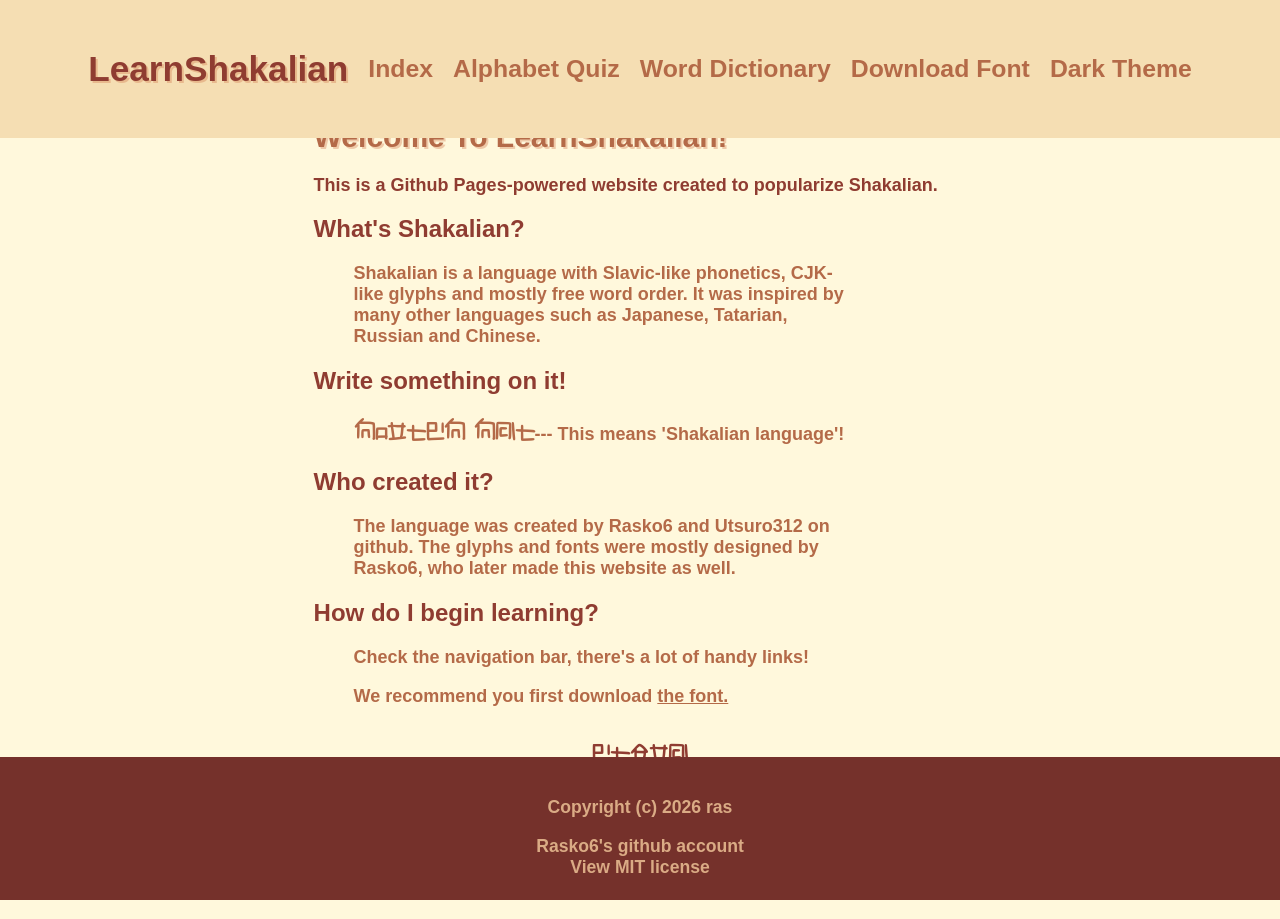
<file: index.html>
<!DOCTYPE html>
<html>
    <head>
        <meta name="viewport" content="width=device-width, initial-scale=1">
        <link id="themee" rel="stylesheet" href="stylesheet.css">
    </head>
    <body>
        <nav><h1 onclick="window.location.href= 'index.html'">LearnShakalian</h1><a href="index.html">Index</a><a href="quiz.html">Alphabet Quiz</a><a href="dictionary.html">Word Dictionary</a><a href="font.html">Download Font</a><a id="themeChange" onclick="sdfsdf()">Dark Theme</a></nav>
        <div class="main-wrap">
            <h1>Welcome To LearnShakalian!</h1>
            <p>This is a Github Pages-powered website created to popularize Shakalian.</p>
            <h2>What's Shakalian?</h2>
            <li><p>Shakalian is a language with Slavic-like phonetics, CJK-like glyphs and mostly free word order. It was inspired by many other languages such as Japanese, Tatarian, Russian and Chinese.</p></li>
            <h2>Write something on it!</h2>
            <li><div style="display:table;"><p style="font-family: 'SHAKAL2'; font-size: 30px; font-weight: 600; display:table-cell;">y'KARy yOA</p><p style="display:table-cell;">--- This means 'Shakalian language'!</p></div></li>
            <h2>Who created it?</h2>
            <li><p>The language was created by Rasko6 and Utsuro312 on github. The glyphs and fonts were mostly designed by Rasko6, who later made this website as well.</p></li>
            <h2>How do I begin learning?</h2>
            <li><p>Check the navigation bar, there's a lot of handy links!</p></li>
            <li><p>We recommend you first download <a href="font.html">the font.</a></p></li>
            <center><p style="font-family: 'SHAKAL2'; font-size: 30px; font-weight: 600;" class="FadeIn wow">RASKO</p></center>
        </div>
        <footer>
            <div class="thing">
                <p>Copyright (c) 2026 ras</p>
                <a href="https://github.com/rasko6">Rasko6's github account</a>
                <br>
                <a href="https://github.com/rasko6/LearnShakalian?tab=MIT-1-ov-file#">View MIT license</a>
            </div>
        </footer>
        <script src="script.js"></script>
    </body>
</html>
</file>
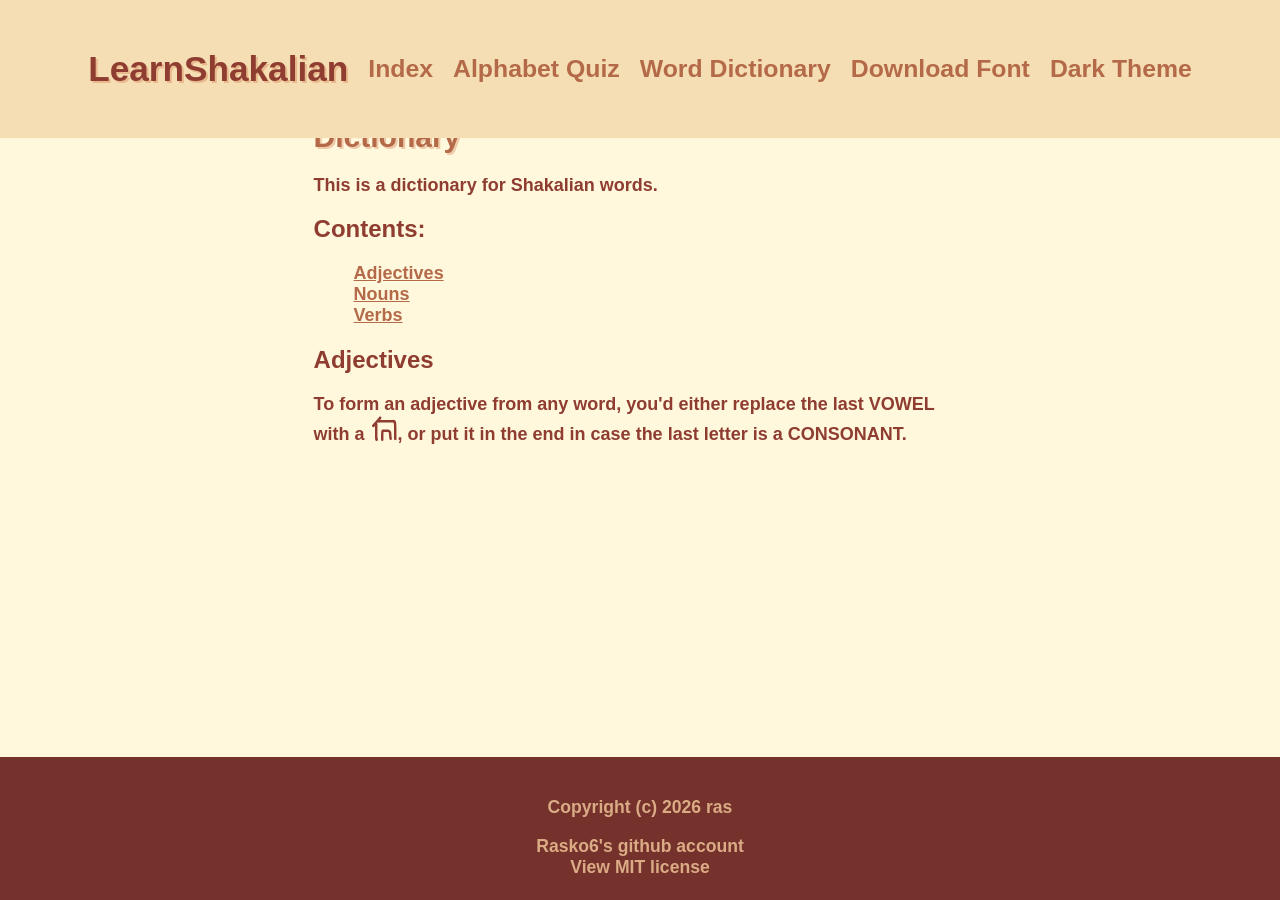
<file: dictionary.html>
<!DOCTYPE html>
<html>
    <head>
        <meta name="viewport" content="width=device-width, initial-scale=1">
        <link rel="stylesheet" href="stylesheet.css">
    </head>
    <body>
        <nav><h1 onclick="window.location.href= 'index.html'">LearnShakalian</h1><a href="index.html">Index</a><a href="quiz.html">Alphabet Quiz</a><a href="dictionary.html">Word Dictionary</a><a href="font.html">Download Font</a><a id="themeChange" onclick="sdfsdf()">Dark Theme</a></nav>
        <div class="main-wrap">
            <h1>Dictionary</h1>
            <p>This is a dictionary for Shakalian words.</p>
            <h2>Contents:</h2>
            <li><a href="#adj">Adjectives</a></li>
            <li><a href="#noun">Nouns</a></li>
            <li><a href="#verb">Verbs</a></li>
            <h2>Adjectives</h2>
            <p>To form an adjective from any word, you'd either replace the last VOWEL with a <span style="font-family: 'SHAKAL-FINAL'; font-size: 30px; font-weight: 200;">y</span>, or put it in the end in case the last letter is a CONSONANT. </p>
        </div>
        <footer>
            <div class="thing">
                <p>Copyright (c) 2026 ras</p>
                <a href="https://github.com/rasko6">Rasko6's github account</a>
                <br>
                <a href="https://github.com/rasko6/LearnShakalian?tab=MIT-1-ov-file#">View MIT license</a>
            </div>
        </footer>
        <script src="script.js"></script>
    </body>
</html>
</file>
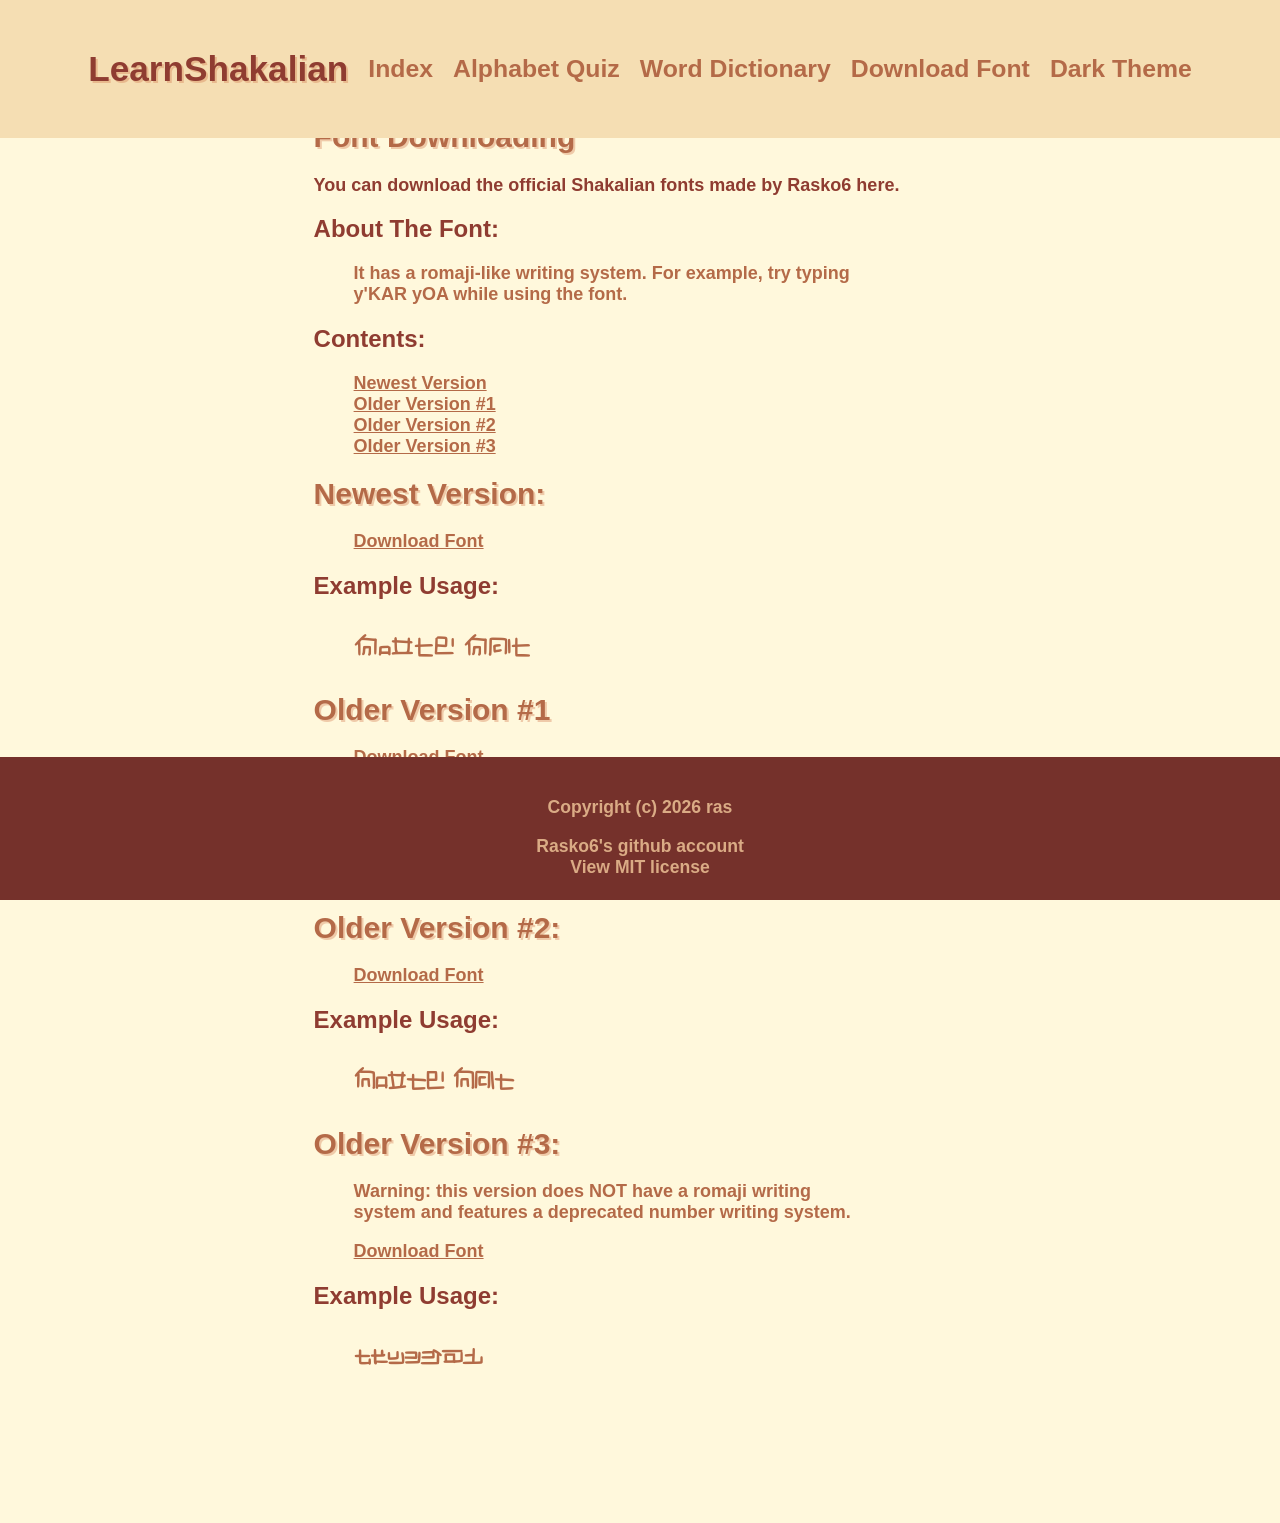
<file: font.html>
<!DOCTYPE html>
<html>
    <head>
        <meta name="viewport" content="width=device-width, initial-scale=1">
        <link rel="stylesheet" href="stylesheet.css">
    </head>
    <body>
        <nav><h1 onclick="window.location.href= 'index.html'">LearnShakalian</h1><a href="index.html">Index</a><a href="quiz.html">Alphabet Quiz</a><a href="dictionary.html">Word Dictionary</a><a href="font.html">Download Font</a><a id="themeChange" onclick="sdfsdf()">Dark Theme</a></nav>
        <div class="main-wrap">
            <h1>Font Downloading</h1>
            <p>You can download the official Shakalian fonts made by Rasko6 here.</p>
            <h2>About The Font:</h2>
            <li><p>It has a romaji-like writing system. For example, try typing y'KAR yOA while using the font.</p></li>
            <h2>Contents:</h2>
            <li><a href="#0">Newest Version</a></li>
            <li><a href="#1">Older Version #1</a></li>
            <li><a href="#2">Older Version #2</a></li>
            <li><a href="#3">Older Version #3</a></li>
            <h1 id="0">Newest Version:</h2>
            <li><a href="https://drive.google.com/uc?export=download&id=19h27v5hE6RVzE2C25SyYRemLz2gB0ib5" title="Direct Download">Download Font</a></li>
            <h2>Example Usage:</h2>
            <li><p style="font-family: 'SHAKAL-FINALEST'; font-size: 30px; font-weight: 200;">y'KAR yOA</p></li>
            <h1 id="1">Older Version #1</h2>
            <li><a href="https://drive.google.com/uc?export=download&id=14vrozvRDpr1VXh9_RqvHdj7TCKhcBVUA" title="Direct Download">Download Font</a></li>
            <h2>Example Usage:</h2>
            <li><p style="font-family: 'SHAKAL-FINAL'; font-size: 30px; font-weight: 200;">y'KAR yOA</p></li>
            <h1 id="2">Older Version #2:</h2>
            <li><a href="https://drive.google.com/uc?export=download&id=1gPvMWKGw0Lms6RX0alWw8rGJ5YKWZ-H_" title="Direct Download">Download Font</a></li>
            <h2>Example Usage:</h2>
            <li><p style="font-family: 'SHAKAL2'; font-size: 30px; font-weight: 800;">y'KAR yOA</p></li>
            <h1 id="3">Older Version #3:</h2>
            <li><p>Warning: this version does NOT have a romaji writing system and features a deprecated number writing system.</p></li>
            <li><a href="https://drive.google.com/uc?export=download&id=16YJ5C0_e7SB6bU_oJzvD3xDpWcyXgawT" title="Direct Download">Download Font</a></li>
            <h2>Example Usage:</h2>
            <li><p style="font-family: 'SHAKAL'; font-size: 30px; font-weight: 800;">ABCDEFG</p></li>
            </div>
        </div>
        <footer>
            <div class="thing">
                <p>Copyright (c) 2026 ras</p>
                <a href="https://github.com/rasko6">Rasko6's github account</a>
                <br>
                <a href="https://github.com/rasko6/LearnShakalian?tab=MIT-1-ov-file#">View MIT license</a>
            </div>
        </footer>
        <script src="script.js"></script>
    </body>
</html>
</file>
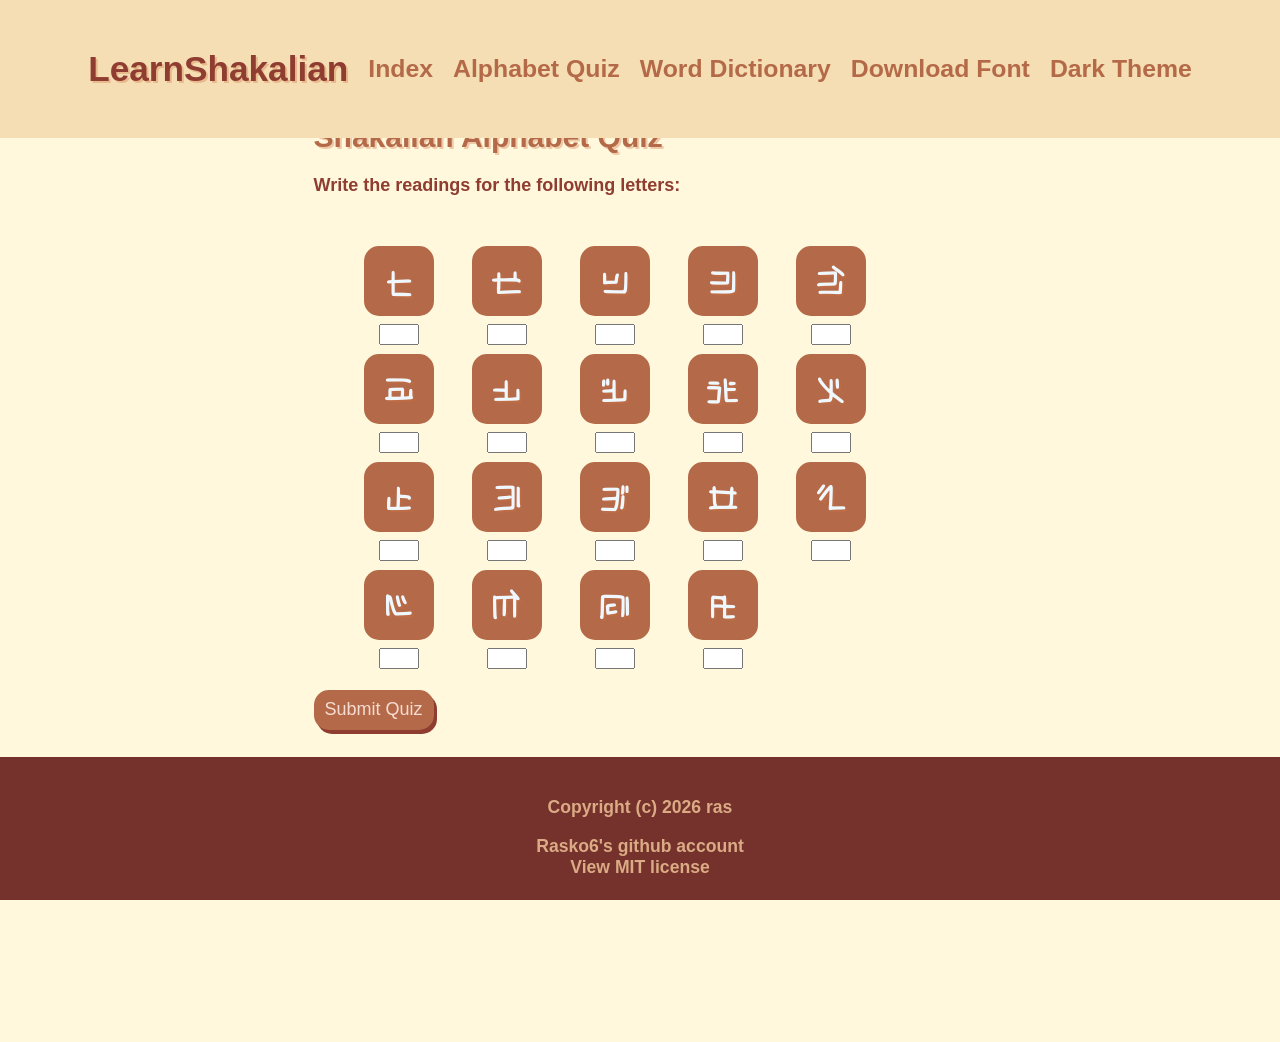
<file: quiz.html>
<!DOCTYPE html>
<html>
    <head>
        <meta name="viewport" content="width=device-width, initial-scale=1">
        <link rel="stylesheet" href="stylesheet.css">
    </head>
    <body>
        <nav><h1 onclick="window.location.href= 'index.html'">LearnShakalian</h1><a href="index.html">Index</a><a href="quiz.html">Alphabet Quiz</a><a href="dictionary.html">Word Dictionary</a><a href="font.html">Download Font</a><a id="themeChange" onclick="sdfsdf()">Dark Theme</a></nav>
        <div class="main-wrap">
            <h1>Shakalian Alphabet Quiz</h1>
            <p>Write the readings for the following letters:</p>
            <div id="quiz">
                <div class="card" id="card-A"><h1>A</h1><input type="text" id="input-A"></div>
                <div class="card" id="card-B"><h1>B</h1><input type="text" id="input-B"></div>
                <div class="card" id="card-V"><h1>V</h1><input type="text" id="input-V"></div>
                <div class="card" id="card-G"><h1>G</h1><input type="text" id="input-G"></div>
                <div class="card" id="card-g"><h1>g</h1><input type="text" id="input-g"></div>
                <div class="card" id="card-D"><h1>D</h1><input type="text" id="input-D"></div>
                <div class="card" id="card-E"><h1>E</h1><input type="text" id="input-E"></div>
                <div class="card" id="card-o"><h1>o</h1><input type="text" id="input-o"></div>
                <div class="card" id="card-J"><h1>J</h1><input type="text" id="input-J"></div>
                <div class="card" id="card-j"><h1>j</h1><input type="text" id="input-j"></div>
                <div class="card" id="card-Z"><h1>Z</h1><input type="text" id="input-Z"></div>
                <div class="card" id="card-I"><h1>I</h1><input type="text" id="input-I"></div>
                <div class="card" id="card-i"><h1>i</h1><input type="text" id="input-i"></div>
                <div class="card" id="card-K"><h1>K</h1><input type="text" id="input-K"></div>
                <div class="card" id="card-L"><h1>L</h1><input type="text" id="input-L"></div>
                <div class="card" id="card-M"><h1>M</h1><input type="text" id="input-M"></div>
                <div class="card" id="card-N"><h1>N</h1><input type="text" id="input-N"></div>
                <div class="card" id="card-O"><h1>O</h1><input type="text" id="input-O"></div>
                <div class="card" id="card-P"><h1>P</h1><input type="text" id="input-P"></div>
            </div>
            <button onclick="submitt()">Submit Quiz</button>
            <pre id="resulter"></pre>
            <br>
            <br>
            <br>
            <br>
            <br>
            <br>
            <br>
            <br>
            <br>
            <br>
        </div>
        <footer>
            <div class="thing">
                <p>Copyright (c) 2026 ras</p>
                <a href="https://github.com/rasko6">Rasko6's github account</a>
                <br>
                <a href="https://github.com/rasko6/LearnShakalian?tab=MIT-1-ov-file#">View MIT license</a>
            </div>
        </footer>
        <script src="script.js"></script>
        <script>
        function submitt(){
            const valueA = document.getElementById('input-A').value;
            const valueB = document.getElementById('input-B').value;
            const valueV = document.getElementById('input-V').value;
            const valueG = document.getElementById('input-G').value;
            const valueg = document.getElementById('input-g').value;
            const valueD = document.getElementById('input-D').value;
            const valueE = document.getElementById('input-E').value;
            const valueo = document.getElementById('input-o').value;
            const valueJ = document.getElementById('input-J').value;
            const valuej = document.getElementById('input-j').value;
            const valueZ = document.getElementById('input-Z').value;
            const valueI = document.getElementById('input-I').value;
            const valuei = document.getElementById('input-i').value;
            const valueK = document.getElementById('input-K').value;
            const valueL = document.getElementById('input-L').value;
            const valueM = document.getElementById('input-M').value;
            const valueN = document.getElementById('input-N').value;
            const valueO = document.getElementById('input-O').value;
            const valueP = document.getElementById('input-P').value;

            const check = (inputVal, answer, cardId) => {
              document.getElementById(cardId).style.backgroundColor =
              inputVal.toLowerCase() === answer ? 'green' : 'red';
            };

            check(valueA, 'a', 'card-A');
            check(valueB, 'b', 'card-B');
            check(valueV, 'v', 'card-V');
            check(valueG, 'g', 'card-G');
            check(valueg, "g'", 'card-g');
            check(valueD, 'd', 'card-D');
            check(valueE, 'e', 'card-E');
            check(valueo, 'yo', 'card-o');
            check(valueJ, 'zh', 'card-J');
            check(valuej, 'j', 'card-j');
            check(valueZ, 'z', 'card-Z');
            check(valueI, 'i', 'card-I');
            check(valuei, 'iy', 'card-i');
            check(valueK, 'k', 'card-K');
            check(valueL, 'l', 'card-L');
            check(valueM, 'm', 'card-M');
            check(valueN, 'n', 'card-N');
            check(valueO, 'o', 'card-O');
            check(valueP, 'p', 'card-P');
        }
        </script>
    </body>
</html>
</file>
<file: stylesheet.css>
* {box-sizing: border-box;}

body{
  background-color: cornsilk;
  color: #8f3c31; 
  font-family: sans-serif;
  padding: 50px;
  margin: 0;
  padding-top: 6%;
  padding-bottom: 6rem;
}
h1{
  color: #b46a48;
  text-shadow: 2px 2px #d1724556;
}
body.dark-theme{
  background-color: #212224;
  color: #eff1f1; 
  font-family: sans-serif;
  padding: 50px;
  margin: 0;
  padding-top: 6%;
  padding-bottom: 6rem;
}
#quiz {
  display: flex;
  flex-wrap: wrap;
  justify-content: flex-start;
  gap: 38px;
  margin: 50px;
  max-width: 800px;
}
.card {
  flex: 0 0 70px;
  height: 70px;
  background-color: #b46a48;
  border-radius: 15px;
  transition: ease-out 250ms;
}
button{
  width: 120px;
  border: none;
  border-radius: 15px;
  height: 40px;
  color: #f6dcd2; 
  box-shadow: 3px 4px #8f3c31;
  font-size: large;
  font-family: sans-serif;
  transition: ease-out 250ms;
  background-color: #b46a48;
}
button:hover{
  width: 120px;
  border: none;
  border-radius: 15px;
  height: 40px;
  color: #f6dcd2; 
  transition: ease-out 250ms;
  transform: scale(1.1);
  box-shadow: 3px 4px #8f3c31;
  font-size: large;
  font-family: sans-serif;
  background-color: #af6644;
}
.card:hover{
  width: 70px;
  height: 70px;
  background-color: #a5573f;
  border-radius: 15px;
  transform: translateY(-3px);
  transition: ease-out 300ms;
}
.card input{
  position: relative;
  width: 40px;
  margin-left: 15px;
  height: 40;
  margin-top: 20px;
}
#drawing{
  width: 200px;
  height: 200px;
  border-radius: 5px;
  background-color: white;
}
.card h1{
  margin: auto;
  font-weight: 300;
  margin-top: 14px;
  text-align: center;
  user-select: none;
  color: aliceblue;
  font-family: "SHAKAL-FINALEST";
  font-size: 40px;
}
footer {
  position: fixed;
  inset: auto 0 0 0;
  z-index: 100;
  box-sizing: border-box;
  width: 100%;
  padding: 1.4rem;
  padding-bottom: calc(1.4rem + env(safe-area-inset-bottom));
  display: flex;
  flex-direction: column;
  align-items: center;
  gap: 0.5rem;
  text-align: center;
  color: #f6dcd2;
  background-color: rgb(117, 49, 43);
}
.thing {
  width: 240px;
  max-width: 100%;
  margin-inline: auto;
  text-align: center;
}
footer a{
  font-size: 1.10rem;
  display: inline-block;
  text-decoration: none;
  transition: ease-out 200ms;
  color: #daab85;
  font-weight: 700;
  transition: ease-out 200ms;
}
footer p{
  font-size: 1.10rem;
  display: inline-block;
  text-decoration: none;
  transition: ease-out 200ms;
  color: #daab85;
  transition: ease-out 200ms;
  font-weight: 700;
}
footer p:hover{
  font-size: 1.10rem;
  display: inline-block;
  text-decoration: none;
  transition: ease-out 200ms;
  color: wheat;
  font-weight: 700;
  transform: translateX(-4px);
  transition: ease-out 200ms;
}
footer a:hover{
  display: inline-block;
  font-size: 1.10rem;
  text-decoration: underline;
  cursor: pointer;
  color: wheat;
  font-weight: 700;
  transform: translateX(-4px);
  transition: ease-out 200ms;
}
nav h1:hover{
  transform: scale(1.03);
  transition: ease-out 200ms;
}
h1{
  transition: ease-out 200ms;
  font-size: 30px; 
  font-weight: 700;
}
.main-wrap {
  box-sizing: border-box;
  width: 700px;
  max-width: 100%;
  margin-inline: auto;  
  padding: 2%;
  height: max-content;
}
p{
  font-size: 18px; 
  font-weight: 600;
}
li{
  transition: ease-out 200ms; 
  list-style: none;
}  
li:hover{
  font-size: 18px; 
  font-weight: 600;
  transform: translateX(-4px);
  transition: ease-out 400ms; 
}
@font-face {
  font-family: "SHAKAL";
  src: url("SHAKAL.ttf");
}

@font-face {
  font-family: "SHAKAL2";
  src: url("SHAKAL2.ttf");
}

@font-face {
  font-family: "SHAKAL-FINALEST";
  src: url("shakalfinal.ttf");
}

@font-face {
  font-family: "SHAKAL-FINAL";
  src: url("shakalll.ttf");
}

.downloadlink:hover{
  text-decoration: underline;
  cursor: pointer;
}
nav {
  position: fixed;
  inset: 0 0 auto 0;     
  z-index: 100;
  display: flex;
  flex-wrap: wrap;
  align-items: center;
  justify-content: center;
  gap: 20px;
  box-sizing: border-box;
  padding: 20px;
  padding-top: calc(20px + env(safe-area-inset-top, 0px));
  background-color: wheat;
}
nav a{
  font-size: 1.55rem;
  text-decoration: none;
  color: #b46a48;
  font-weight: 700;
}
nav h1{
  font-size: 2.20rem;
  text-decoration: none;
  color: #8f3c31;
  font-weight: 700;
}
nav a:hover{
  font-size: 1.55rem;
  cursor: pointer;
  text-decoration: underline;
  color: #b46a48;
  transform: translateY(-2px);
  font-weight: 700;
}
a{
  font-size: 18px; 
  font-weight: 600;
  color: #b46a48;
  text-decoration: underline;
}
li{
  margin-left: 40px;
  width: 500px;
  color: #b46a48;
}
</file>
